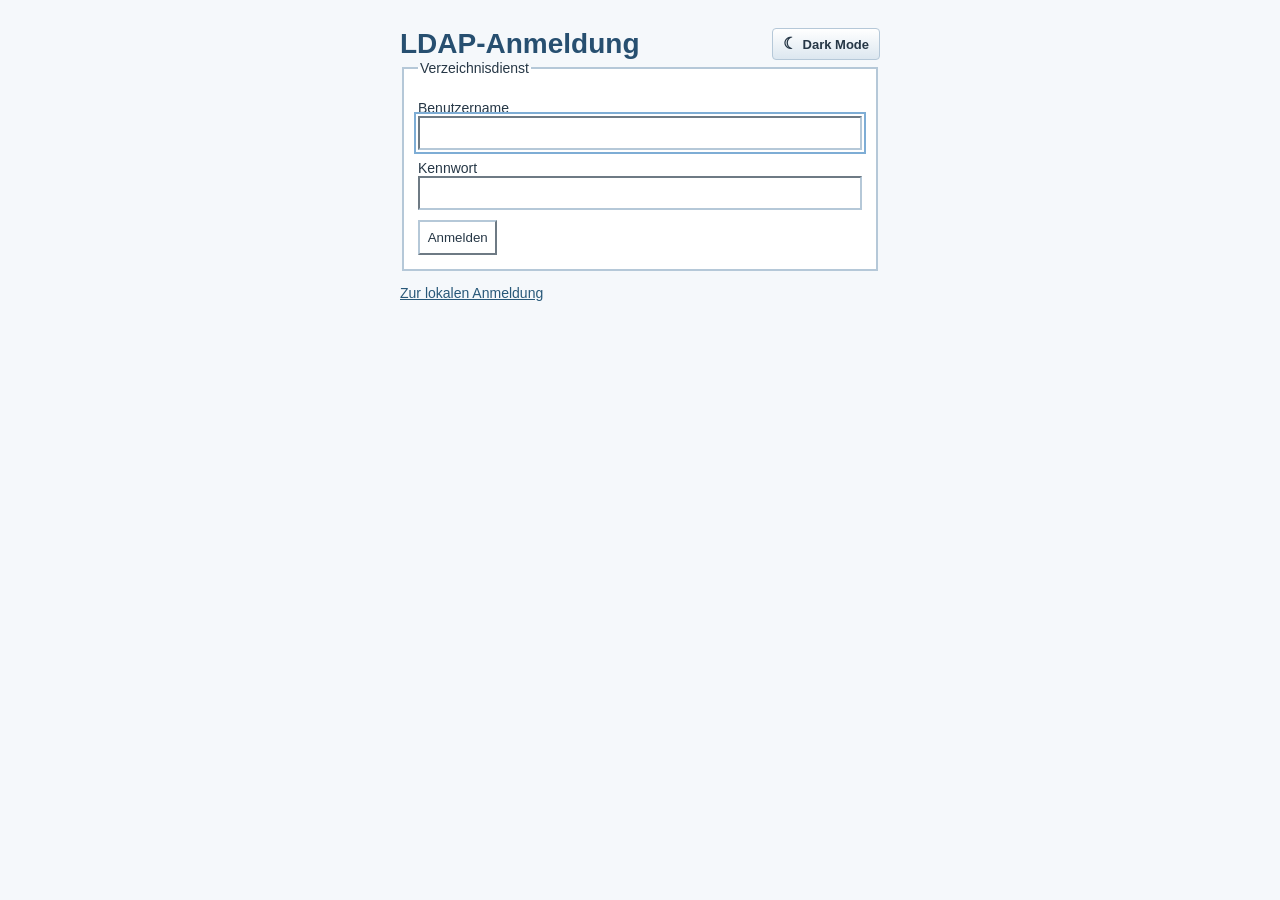
<file: ldap-login.html>
<!doctype html>
<html lang="de">
<head>
  <meta charset="utf-8">
  <meta name="viewport" content="width=device-width,initial-scale=1">
  <title>Policy-Web – LDAP-Anmeldung</title>
  <script src="resources/js/theme.js"></script>
  <style>
    :root { font:14px Arial,sans-serif; color:#263746; background:#f5f8fb }
    body { margin:0; padding:2rem }
    main { max-width:480px; margin:auto }
    fieldset { background:AliceBlue; border:2px solid steelblue; padding:1rem }
    label { display:block; margin:.7rem 0 }
    input { box-sizing:border-box; width:100%; padding:.55rem }
    input[type=submit] { width:auto }
    .pw-page-heading { display:flex; justify-content:space-between; align-items:center }
  </style>
  <link rel="stylesheet" href="resources/css/theme-static.css">
</head>
<body>
<main>
  <div class="pw-page-heading"><h1>LDAP-Anmeldung</h1><button class="pw-theme-toggle" data-policyweb-theme-toggle type="button">Dark Mode</button></div>
  <form action="backend6/ldap-login" method="post">
    <fieldset>
      <legend>Verzeichnisdienst</legend>
      <label for="ldap-user">Benutzername<input id="ldap-user" name="user" autocomplete="username" required autofocus></label>
      <label for="ldap-pass">Kennwort<input id="ldap-pass" name="pass" type="password" autocomplete="current-password" required></label>
      <input type="submit" value="Anmelden">
    </fieldset>
  </form>
  <p><a href="index.html">Zur lokalen Anmeldung</a></p>
</main>
</body>
</html>
</file>
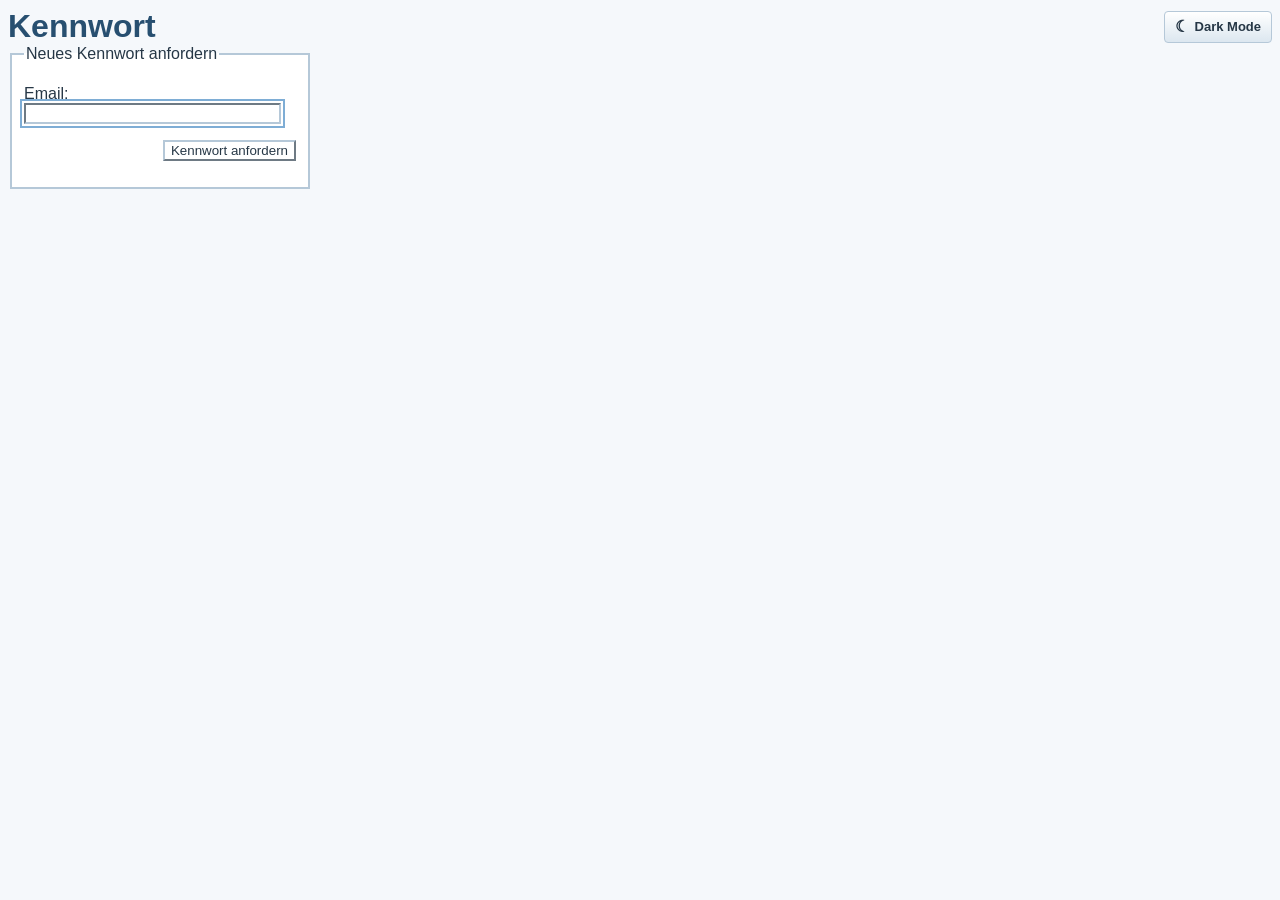
<file: passwd.html>
<!doctype html>
<html lang="de">
<head>
  <meta charset="utf-8">
  <meta name="viewport" content="width=device-width, initial-scale=1">
  <title>Policy-Web</title>
  <script src="resources/js/theme.js"></script>
  <style type="text/css">
    body {
      font-family: sans-serif;
    }

    form {
      width: 19em
    }

    fieldset {
      background-color: AliceBlue;
      border: 2px solid steelblue;
    }

    p#submit {
      text-align: right;
    }
  </style>
  <link rel="stylesheet" href="resources/css/theme-static.css">
</head>

<body onload="document.getElementById('email').focus();">
  <div class="pw-page-heading">
    <h1>Kennwort</h1>
    <button class="pw-theme-toggle" data-policyweb-theme-toggle type="button">Dark Mode</button>
  </div>
  <form action="backend6/register" method="post">
    <div>
      <fieldset>
        <legend>Neues Kennwort anfordern</legend>
        <p>
          <label for="email">Email:</label>
          <input id="email" name="email" type="text" size="30" />
        <p id="submit">
          <input type="submit" value="Kennwort anfordern" />
        </p>
      </fieldset>
    </div>
  </form>
</body>
</html>
</file>
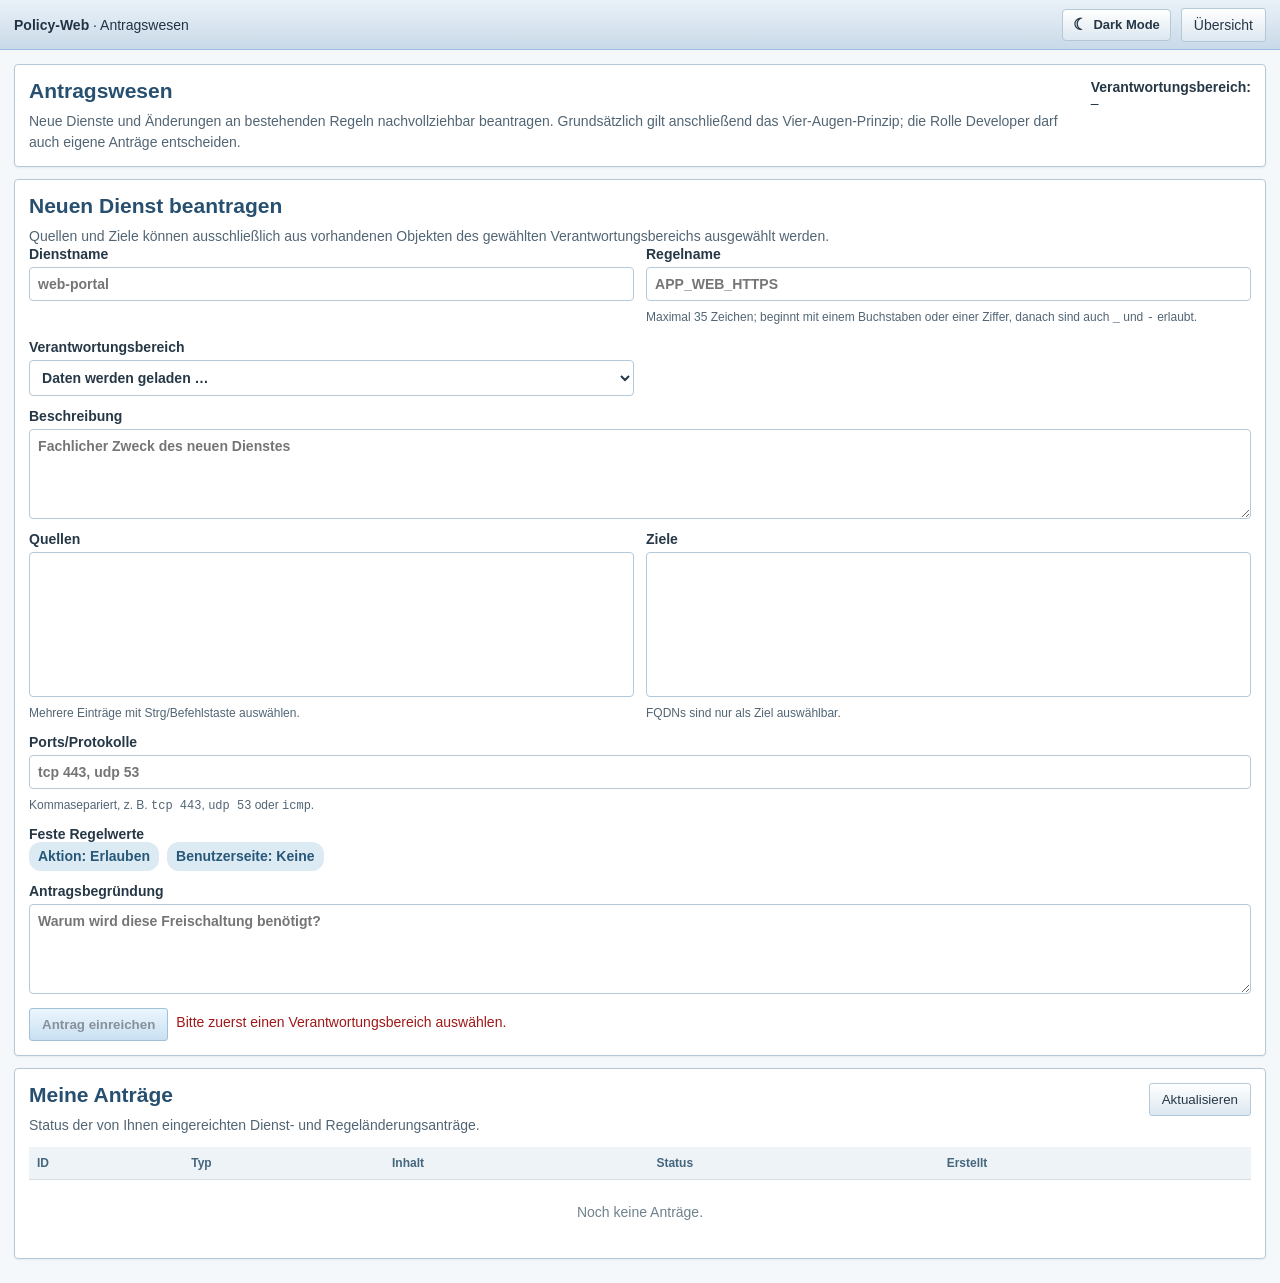
<file: requests.html>
<!doctype html>
<html lang="de">
<head>
  <meta charset="utf-8">
  <meta name="viewport" content="width=device-width,initial-scale=1">
  <title>Policy-Web Antragswesen</title>
  <script src="resources/js/theme.js"></script>
  <style>
    :root { color-scheme:light; font:14px Arial,sans-serif; background:#eef3f7; color:#293b49 }
    * { box-sizing:border-box }
    body { margin:0 }
    header { background:linear-gradient(#eaf2f8,#c9d9e8); border-bottom:1px solid #99bce8; color:#234; padding:.55rem 1rem; display:flex; justify-content:space-between; align-items:center }
    main { max-width:1400px; margin:auto; padding:14px }
    h1,h2,h3 { margin:0 0 8px }
    p { line-height:1.45 }
    .card { background:#fff; border:1px solid #b5c8d8; border-radius:4px; padding:14px; margin:0 0 12px; box-shadow:0 1px 2px rgba(45,73,94,.08) }
    .intro,.section-head { display:flex; justify-content:space-between; align-items:flex-start; gap:18px }
    .intro p,.section-head p,.field-help { margin:3px 0 0; color:#526574 }
    .form-grid { display:grid; grid-template-columns:repeat(2,minmax(230px,1fr)); gap:12px }
    .wide { grid-column:1/-1 }
    label { display:flex; flex-direction:column; gap:.35rem; font-weight:600 }
    input,select,textarea { width:100%; padding:.58rem; border:1px solid #9babb7; border-radius:4px; font:inherit }
    select[multiple] { min-height:145px }
    textarea { min-height:90px; resize:vertical }
    button,.button { border:1px solid #a9bfd3; border-radius:3px; padding:8px 12px; cursor:pointer; background:linear-gradient(#fff,#dce7f0); color:#234; text-decoration:none; white-space:nowrap }
    button.primary { border-color:#518fbd; background:linear-gradient(#dcefff,#9fc7e7); font-weight:600 }
    button:disabled { opacity:.55; cursor:not-allowed }
    .actions { display:flex; gap:8px; align-items:center; flex-wrap:wrap; margin-top:14px }
    .field-help { display:block; font-size:12px; font-weight:normal; line-height:1.4 }
    .fixed-values { display:flex; gap:8px; flex-wrap:wrap; margin:0 }
    .chip { display:inline-block; border-radius:12px; background:#dceaf4; color:#285879; padding:4px 9px; font-weight:600 }
    .table-scroll { overflow-x:auto; margin-top:12px }
    table { width:100%; border-collapse:collapse }
    th,td { border-bottom:1px solid #d4dee6; padding:9px 8px; text-align:left; vertical-align:top }
    th { background:#eef3f7; color:#45667d; font-size:12px; white-space:nowrap }
    tr:last-child td { border-bottom:0 }
    .request-id { font-family:Consolas,monospace; font-size:12px; overflow-wrap:anywhere }
    .request-details { margin-top:5px }
    .request-details summary { cursor:pointer; color:#285879 }
    .request-details pre { max-width:760px; max-height:240px; overflow:auto; white-space:pre-wrap; overflow-wrap:anywhere; background:#eef3f7; border-radius:3px; padding:8px; font:12px Consolas,monospace }
    .status { display:inline-block; border-radius:10px; background:#e6edf2; color:#39566a; padding:2px 7px; font-size:12px; font-weight:600 }
    .status.deployed,.status.completed { background:#dcefe3; color:#176b35 }
    .status.rejected,.status.failed { background:#f8dddd; color:#8b1a1a }
    .status.pending,.status.staged,.status.approved,.status.published { background:#fff0ca; color:#715516 }
    .empty { padding:24px; text-align:center; color:#70818e }
    .error { color:#a01818 }
    .success { color:#176b35 }
    #message { min-height:20px }
    @media(max-width:760px){.form-grid{grid-template-columns:1fr}.wide{grid-column:auto}.intro,.section-head{flex-direction:column}}
  </style>
  <link rel="stylesheet" href="resources/css/theme-static.css">
</head>
<body>
<header><div><strong>Policy-Web</strong> · Antragswesen</div><div class="pw-header-actions"><button class="pw-theme-toggle" data-policyweb-theme-toggle type="button">Dark Mode</button><a class="button" href="/app.html">Übersicht</a></div></header>
<main>
  <section class="card intro">
    <div><h1>Antragswesen</h1><p>Neue Dienste und Änderungen an bestehenden Regeln nachvollziehbar beantragen. Grundsätzlich gilt anschließend das Vier-Augen-Prinzip; die Rolle Developer darf auch eigene Anträge entscheiden.</p></div>
    <div><strong>Verantwortungsbereich:</strong> <span id="active-owner">–</span></div>
  </section>

  <section class="card" aria-labelledby="new-service-title">
    <div class="section-head"><div><h2 id="new-service-title">Neuen Dienst beantragen</h2><p>Quellen und Ziele können ausschließlich aus vorhandenen Objekten des gewählten Verantwortungsbereichs ausgewählt werden.</p></div></div>
    <form id="service-request-form" autocomplete="off">
      <div class="form-grid">
        <label>Dienstname<input id="service-name" name="name" required maxlength="128" pattern="[A-Za-z0-9][A-Za-z0-9_.:-]*" placeholder="web-portal"></label>
        <label>Regelname<input id="service-rule-name" name="policy_name" required maxlength="35" pattern="[A-Za-z0-9][A-Za-z0-9_-]{0,34}" title="Maximal 35 Zeichen; beginnt mit einem Buchstaben oder einer Ziffer, danach sind auch Unterstrich und Bindestrich erlaubt" placeholder="APP_WEB_HTTPS"><span class="field-help">Maximal 35 Zeichen; beginnt mit einem Buchstaben oder einer Ziffer, danach sind auch <code>_</code> und <code>-</code> erlaubt.</span></label>
        <label>Verantwortungsbereich<select id="service-owner" name="owner" required><option value="">Daten werden geladen …</option></select></label>
        <label class="wide">Beschreibung<textarea id="service-description" name="description" maxlength="2000" required placeholder="Fachlicher Zweck des neuen Dienstes"></textarea></label>
        <label>Quellen<select id="service-sources" name="sources" multiple required aria-describedby="source-help"></select><span id="source-help" class="field-help">Mehrere Einträge mit Strg/Befehlstaste auswählen.</span></label>
        <label>Ziele<select id="service-destinations" name="destinations" multiple required aria-describedby="destination-help"></select><span id="destination-help" class="field-help">FQDNs sind nur als Ziel auswählbar.</span></label>
        <label class="wide">Ports/Protokolle<input id="service-protocols" name="protocols" required maxlength="1000" placeholder="tcp 443, udp 53"><span class="field-help">Kommasepariert, z. B. <code>tcp 443</code>, <code>udp 53</code> oder <code>icmp</code>.</span></label>
        <div class="wide"><strong>Feste Regelwerte</strong><p class="fixed-values"><span class="chip">Aktion: Erlauben</span><span class="chip">Benutzerseite: Keine</span></p></div>
        <label class="wide">Antragsbegründung<textarea id="request-reason" name="reason" required maxlength="2000" placeholder="Warum wird diese Freischaltung benötigt?"></textarea></label>
      </div>
      <div class="actions"><button id="submit-service-request" class="primary" type="submit" disabled>Antrag einreichen</button><div id="message" role="status" aria-live="polite"></div></div>
    </form>
  </section>

  <section class="card" aria-labelledby="my-requests-title">
    <div class="section-head"><div><h2 id="my-requests-title">Meine Anträge</h2><p>Status der von Ihnen eingereichten Dienst- und Regeländerungsanträge.</p></div><button id="refresh-requests" type="button">Aktualisieren</button></div>
    <div class="table-scroll"><table><thead><tr><th>ID</th><th>Typ</th><th>Inhalt</th><th>Status</th><th>Erstellt</th></tr></thead><tbody id="request-list"><tr><td colspan="5" class="empty">Anträge werden geladen …</td></tr></tbody></table></div>
  </section>
</main>
<script>
'use strict';
const $=(selector,root=document)=>root.querySelector(selector);
const embedded=new URLSearchParams(location.search).has('embedded');
if(embedded){$('header').style.display='none';$('main').style.maxWidth='none';}

let currentOwner='',baseVersion='',contextReady=false,loadGeneration=0;
const form=$('#service-request-form'),submitButton=$('#submit-service-request');

function parentOwner(){
  try{
    if(window.parent!==window&&window.parent.appstate&&typeof window.parent.appstate.getOwner==='function')return window.parent.appstate.getOwner()||'';
  }catch(error){}
  return new URLSearchParams(location.search).get('active_owner')||'';
}

async function request(path,options={}){
  const headers={Accept:'application/json',...(options.headers||{})};
  const response=await fetch('backend6/'+path,{...options,cache:'no-store',credentials:'same-origin',headers});
  let data;
  try{data=await response.json()}catch(error){throw new Error(`Ungültige Serverantwort (HTTP ${response.status})`)}
  if(!response.ok||data.success===false){const failure=new Error(data.msg||data.message||`HTTP ${response.status}`);failure.status=response.status;failure.data=data;throw failure}
  return data;
}

function setMessage(text,isError=false){const node=$('#message');node.textContent=text||'';node.className=isError?'error':'success'}
function asArray(value){return Array.isArray(value)?value:[]}
function textValue(item,keys){if(typeof item==='string')return item;if(!item||typeof item!=='object')return '';for(const key of keys){if(item[key]!==undefined&&item[key]!==null)return String(item[key])}return ''}
function uniqueItems(items){const seen=new Set();return items.filter(item=>{if(!item.value||seen.has(item.value))return false;seen.add(item.value);return true})}

function referenceItems(data,kind){
  const specific=kind==='source'?(data.source_refs||data.sources):(data.destination_refs||data.destinations);
  const combined=[];
  const add=(items,prefix='')=>asArray(items).forEach(item=>{
    let value=textValue(item,['reference','ref','value','id','name']).trim();
    if(value&&prefix&&!value.includes(':'))value=prefix+':'+value;
    if(!/^(network|host|fqdn):/.test(value))return;
    if(kind==='source'&&value.startsWith('fqdn:'))return;
    const label=textValue(item,['label','display_name','description']).trim();
    combined.push({value,label:label?`${value} · ${label}`:value});
  });
  if(Array.isArray(specific))add(specific);
  else{
    add(data.object_refs||data.object_references||data.references||data.objects);
    add(data.networks,'network');add(data.hosts,'host');
    if(kind==='destination')add(data.fqdns,'fqdn');
  }
  return uniqueItems(combined).sort((a,b)=>a.label.localeCompare(b.label,'de'));
}

function simpleItems(items,keys,prefix=''){
  return uniqueItems(asArray(items).map(item=>{
    let value=textValue(item,keys).trim();
    if(value&&prefix&&!value.startsWith(prefix))value=prefix+value;
    const label=textValue(item,['label','display_name','description']).trim();
    return {value,label:label?`${value} · ${label}`:value};
  })).sort((a,b)=>a.label.localeCompare(b.label,'de'));
}

function fillSelect(select,items,{blankLabel='',selected='',multiple=false}={}){
  const fragment=document.createDocumentFragment();
  if(blankLabel&&!multiple){const option=document.createElement('option');option.value='';option.textContent=blankLabel;fragment.append(option)}
  for(const item of items){const option=document.createElement('option');option.value=item.value;option.textContent=item.label;option.selected=item.value===selected;fragment.append(option)}
  select.replaceChildren(fragment);
}

function applyContext(data){
  baseVersion=String(data.base_version||data.current_version||data.published_version||'');
  if(data.current!==true)throw new Error('Anträge sind nur für den aktuellen Policy-Stand möglich.');
  const owners=simpleItems(data.owners||data.accessible_owners,['name','value','id']);
  fillSelect($('#service-owner'),owners,{blankLabel:'Verantwortungsbereich wählen',selected:currentOwner});
  fillSelect($('#service-sources'),referenceItems(data,'source'),{multiple:true});
  fillSelect($('#service-destinations'),referenceItems(data,'destination'),{multiple:true});
  contextReady=Boolean(baseVersion&&owners.length&&$('#service-sources').options.length&&$('#service-destinations').options.length);
  submitButton.disabled=!contextReady;
  if(!contextReady)throw new Error('Die Antragsdaten sind unvollständig: Basisversion, Verantwortungsbereich oder vorhandene Objekte fehlen.')
}

function selectedValues(select){return [...select.selectedOptions].map(option=>option.value)}
function splitProtocols(value){return value.split(',').map(item=>item.trim()).filter(Boolean)}

function requestTypeLabel(record){
  const type=record.request_type||record.type||record.kind||'';
  return type==='new_service'||type==='service'?'Neuer Dienst':type==='rule_change'?'Regeländerung':type||'Antrag';
}

function requestSummary(record){
  const payload=record.payload&&typeof record.payload==='object'?record.payload:{};
  const service=record.new_service||record.service_request||record.service||payload.service||{};
  const change=record.rule_change||payload;
  if(record.summary)return String(record.summary);
  if((record.request_type||record.type)==='rule_change')return [change.service,change.operation,change.field,change.value||asArray(change.values).join(', ')].filter(Boolean).join(' · ');
  return textValue(service,['name'])||textValue(record,['service_name','name'])||'Neuer Dienst';
}

function requestDocument(record){
  const copy={...record};
  delete copy.approval;delete copy.approval_hash;delete copy.plan_hash;
  try{return JSON.stringify(copy,null,2)}catch(error){return 'Details konnten nicht dargestellt werden.'}
}

function appendCell(row,text,className=''){const cell=document.createElement('td');cell.textContent=text;if(className)cell.className=className;row.append(cell);return cell}
function renderRequests(data){
  const records=asArray(data.records||data.items||data.requests);
  const body=$('#request-list');body.replaceChildren();
  if(!records.length){const row=document.createElement('tr');const cell=appendCell(row,'Noch keine Anträge.','empty');cell.colSpan=5;body.append(row);return}
  for(const record of records){
    const row=document.createElement('tr');
    appendCell(row,String(record.request_id||record.id||'–'),'request-id');
    appendCell(row,requestTypeLabel(record));
    const content=appendCell(row,requestSummary(record));
    const details=document.createElement('details');details.className='request-details';
    const summary=document.createElement('summary');summary.textContent='Details anzeigen';
    const pre=document.createElement('pre');pre.textContent=requestDocument(record);
    details.append(summary,pre);content.append(details);
    const status=String(record.status||'pending').toLowerCase();
    const statusCell=document.createElement('td');const badge=document.createElement('span');badge.className='status '+status;badge.textContent=status;statusCell.append(badge);row.append(statusCell);
    const created=record.created_at||record.submitted_at||'';let renderedDate=String(created||'–');if(created){const date=new Date(created);if(!Number.isNaN(date.getTime()))renderedDate=date.toLocaleString('de-DE')}
    appendCell(row,renderedDate);body.append(row);
  }
}

async function loadPage(){
  const generation=++loadGeneration;currentOwner=parentOwner();$('#active-owner').textContent=currentOwner||'–';contextReady=false;submitButton.disabled=true;setMessage('');
  if(!currentOwner){setMessage('Bitte zuerst einen Verantwortungsbereich auswählen.',true);renderRequests({records:[]});return}
  try{
    const query='?active_owner='+encodeURIComponent(currentOwner);
    const [context,requests]=await Promise.all([request('requests/context'+query),request('requests'+query)]);
    if(generation!==loadGeneration)return;
    applyContext(context);renderRequests(requests);
  }catch(error){if(generation!==loadGeneration)return;setMessage(error.message,true);renderRequests({records:[]})}
}

form.addEventListener('submit',async event=>{
  event.preventDefault();setMessage('');
  if(!contextReady||!form.reportValidity())return;
  const sources=selectedValues($('#service-sources')),destinations=selectedValues($('#service-destinations')),protocols=splitProtocols($('#service-protocols').value);
  if(!sources.length||!destinations.length||!protocols.length){setMessage('Mindestens eine Quelle, ein Ziel und ein Port/Protokoll sind erforderlich.',true);return}
  const owner=$('#service-owner').value,reason=$('#request-reason').value.trim();
  const rule={policy_name:$('#service-rule-name').value.trim(),action:'permit',has_user:'none',sources,destinations,protocols,owner};
  const payload={request_type:'new_service',active_owner:currentOwner,base_version:baseVersion,reason,new_service:{name:$('#service-name').value.trim(),description:$('#service-description').value.trim(),owners:[owner],rules:[rule]}};
  submitButton.disabled=true;submitButton.textContent='Antrag wird gespeichert …';
  try{
    const result=await request('requests',{method:'POST',headers:{'Content-Type':'application/json'},body:JSON.stringify(payload)});
    const id=result.request_id||result.id||'';form.reset();await loadPage();setMessage(`Antrag${id?' '+id:''} wurde gespeichert.`);
  }catch(error){setMessage(error.message,true)}finally{submitButton.textContent='Antrag einreichen';submitButton.disabled=!contextReady}
});

$('#refresh-requests').addEventListener('click',loadPage);
try{
  if(window.parent!==window&&window.parent.appstate&&typeof window.parent.appstate.addListener==='function')window.parent.appstate.addListener('ownerChanged',loadPage);
}catch(error){}
loadPage();
</script>
</body>
</html>
</file>
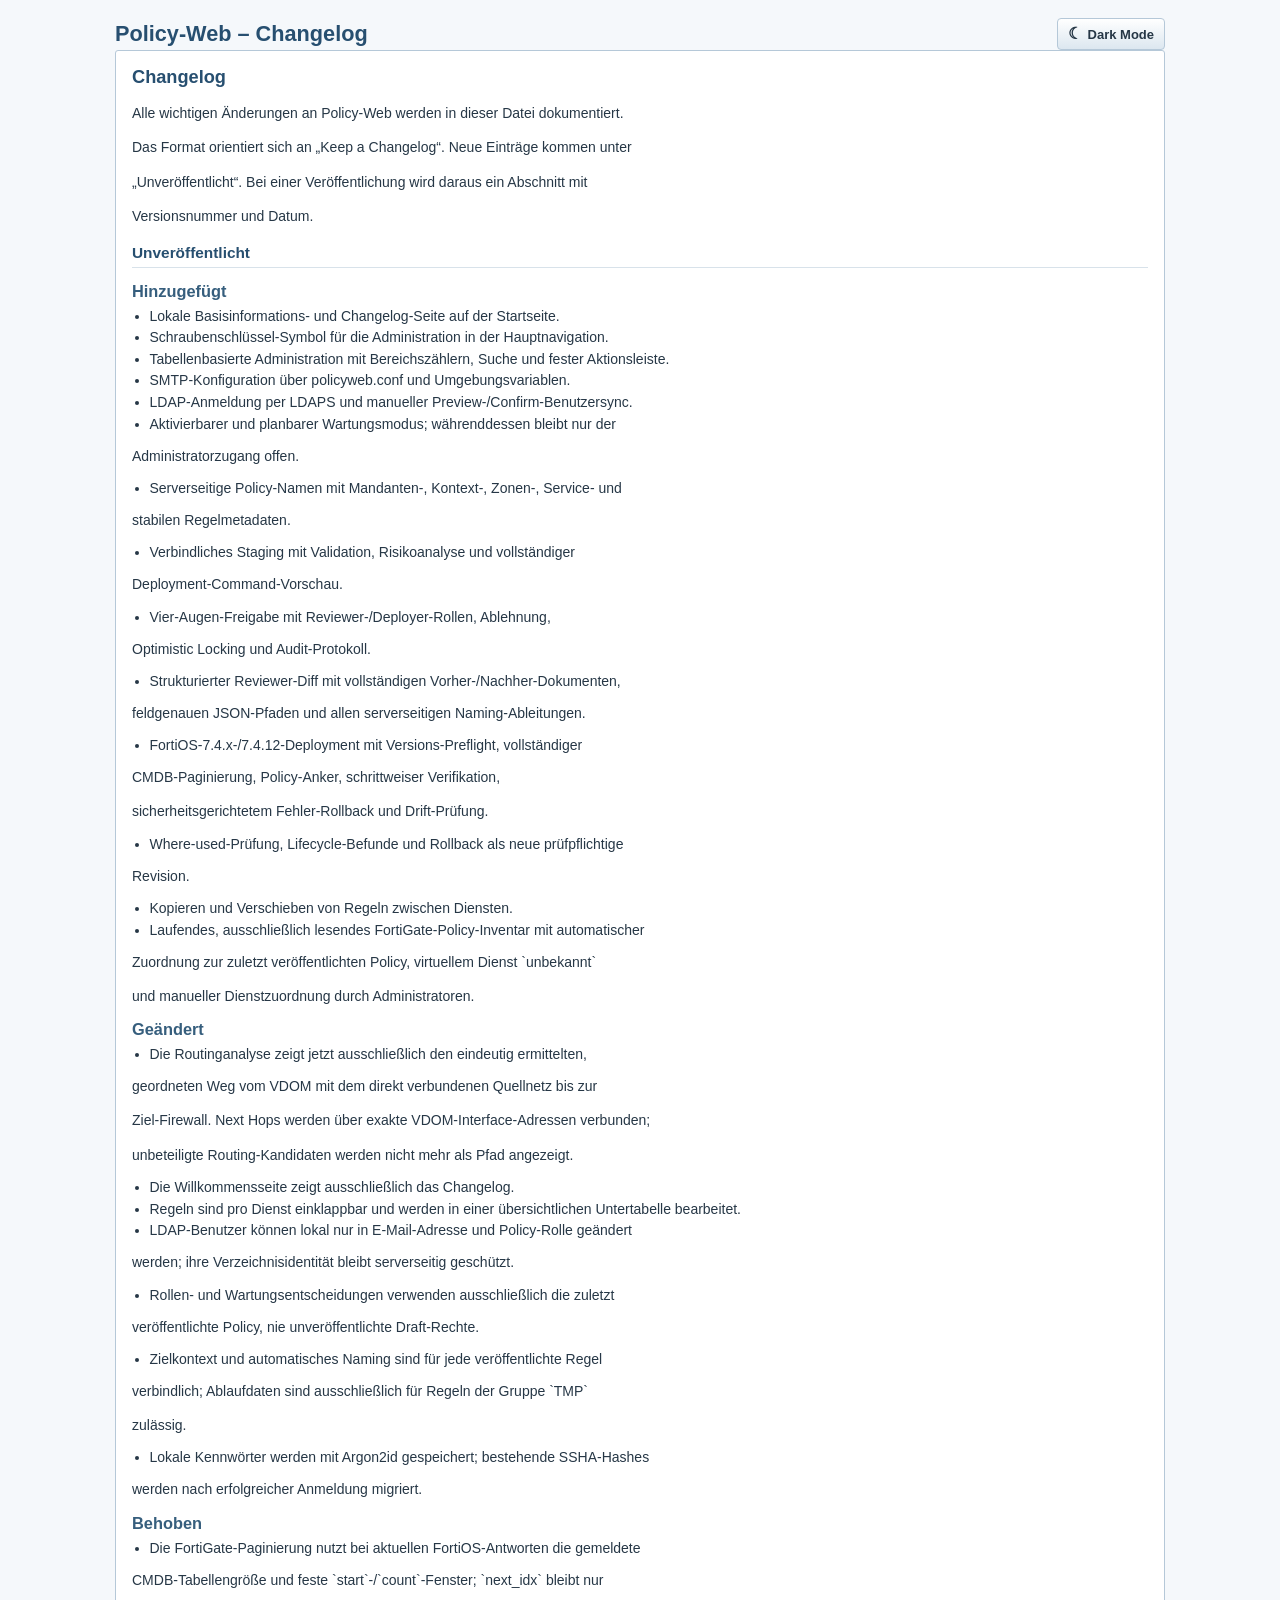
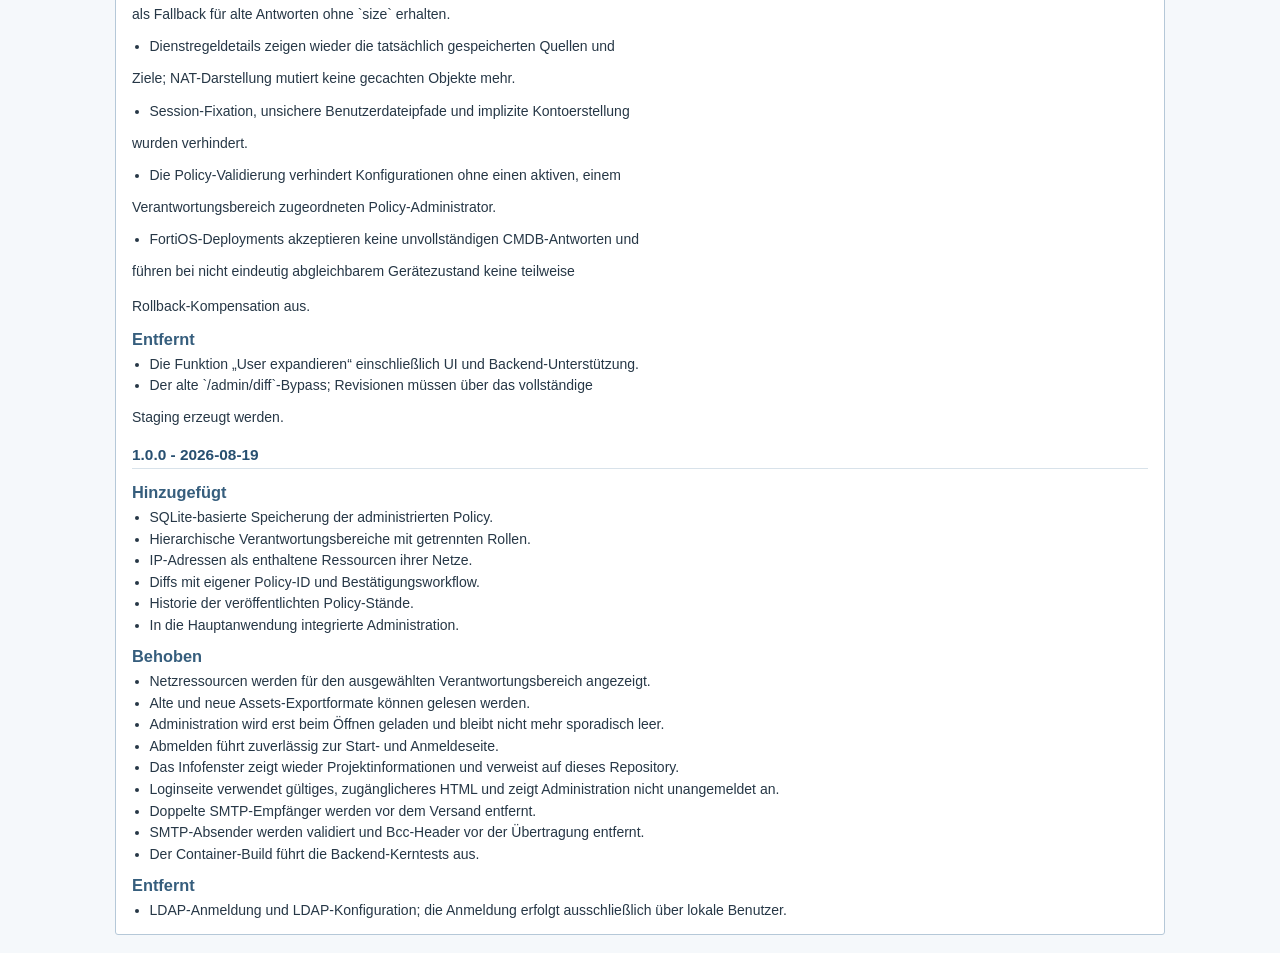
<file: start.html>
<!doctype html>
<html lang="de">
<head>
  <meta charset="utf-8">
  <meta name="viewport" content="width=device-width, initial-scale=1">
  <title>Policy-Web – Informationen</title>
  <script src="resources/js/theme.js"></script>
  <style>
    :root { font: 14px Arial, sans-serif; color: #263746; background: #f5f8fb; }
    * { box-sizing: border-box; }
    body { margin: 0; padding: 18px; }
    main { max-width: 1050px; margin: auto; }
    h1, h2 { color: #274f70; }
    h1 { margin-top: 0; font-size: 1.55rem; }
    h2 { font-size: 1.1rem; margin-top: 0; }
    .grid { display: grid; grid-template-columns: repeat(auto-fit, minmax(250px, 1fr)); gap: 14px; }
    .card { background: white; border: 1px solid #b5c8d8; border-radius: 3px; padding: 16px; }
    .changelog { grid-column: 1 / -1; }
    .changelog h1 { font-size: 1.3rem; margin-top: 0; }
    .changelog h2 { margin: 1.3rem 0 .4rem; border-bottom: 1px solid #d8e2ea; padding-bottom: .3rem; }
    .changelog h3 { margin: 1rem 0 .25rem; color: #365e7d; }
    .changelog p { line-height: 1.45; }
    ul { margin: .5rem 0 0; padding-left: 1.25rem; }
    li + li { margin-top: .4rem; }
    .version { color: #526574; font-size: .9rem; }
  </style>
  <link rel="stylesheet" href="resources/css/theme-static.css">
</head>
<body>
<main>
  <div class="pw-page-heading">
    <h1>Policy-Web – Changelog</h1>
    <button class="pw-theme-toggle" data-policyweb-theme-toggle type="button">Dark Mode</button>
  </div>
  <div class="grid">
    <section class="card changelog">
      <div id="changelog"><p class="version">Changelog wird geladen …</p></div>
    </section>
  </div>
</main>
<script>
  const themeToggle = document.querySelector('[data-policyweb-theme-toggle]');
  if (window.self !== window.top) themeToggle.hidden = true;

  const escapeHTML = text => text.replace(/[&<>"']/g, char => ({
    '&': '&amp;', '<': '&lt;', '>': '&gt;', '"': '&quot;', "'": '&#39;'
  })[char]);

  function renderMarkdown(markdown) {
    const lines = markdown.replace(/\r/g, '').split('\n');
    let html = '', inList = false;
    const closeList = () => { if (inList) { html += '</ul>'; inList = false; } };
    for (const rawLine of lines) {
      const line = escapeHTML(rawLine.trim());
      const heading = /^(#{1,3})\s+(.+)$/.exec(line);
      const item = /^[-*]\s+(.+)$/.exec(line);
      if (heading) {
        closeList();
        const level = heading[1].length;
        html += `<h${level}>${heading[2]}</h${level}>`;
      } else if (item) {
        if (!inList) { html += '<ul>'; inList = true; }
        html += `<li>${item[1]}</li>`;
      } else if (line) {
        closeList();
        html += `<p>${line}</p>`;
      } else {
        closeList();
      }
    }
    closeList();
    return html;
  }

  fetch('CHANGELOG.md', { cache: 'no-store' })
    .then(response => {
      if (!response.ok) throw new Error(`HTTP ${response.status}`);
      return response.text();
    })
    .then(markdown => document.getElementById('changelog').innerHTML = renderMarkdown(markdown))
    .catch(error => document.getElementById('changelog').innerHTML =
      `<h2>Changelog</h2><p class="version">Konnte nicht geladen werden: ${escapeHTML(error.message)}</p>`);
</script>
</body>
</html>
</file>
<file: resources/css/theme-static.css>
:root {
  color-scheme: light;
  --pw-page-bg: #f5f8fb;
  --pw-surface: #ffffff;
  --pw-surface-alt: #eef3f7;
  --pw-surface-hover: #f7fafc;
  --pw-text: #263746;
  --pw-muted: #526574;
  --pw-heading: #274f70;
  --pw-border: #b5c8d8;
  --pw-border-strong: #7eadd5;
  --pw-accent: #285879;
  --pw-button-top: #ffffff;
  --pw-button-bottom: #dce7f0;
  --pw-input-bg: #ffffff;
  --pw-danger: #8b1a1a;
  --pw-success: #176b35;
  --pw-shadow: rgba(45, 73, 94, .12);
}

:root[data-theme="dark"] {
  color-scheme: dark;
  --pw-page-bg: #0f151b;
  --pw-surface: #18222c;
  --pw-surface-alt: #202d38;
  --pw-surface-hover: #243441;
  --pw-text: #dbe7f0;
  --pw-muted: #a8bac8;
  --pw-heading: #8fc5ec;
  --pw-border: #3e5668;
  --pw-border-strong: #5d8db2;
  --pw-accent: #86bee7;
  --pw-button-top: #304353;
  --pw-button-bottom: #22313d;
  --pw-input-bg: #111a22;
  --pw-danger: #ffaaa3;
  --pw-success: #8bd3a4;
  --pw-shadow: rgba(0, 0, 0, .38);
}

html,
body {
  background-color: var(--pw-page-bg);
  color: var(--pw-text);
}

a { color: var(--pw-accent); }
h1, h2, h3, h4 { color: var(--pw-heading); }
small, .small, .version { color: var(--pw-muted); }

input:not([type="checkbox"]):not([type="radio"]),
select,
textarea {
  background: var(--pw-input-bg);
  border-color: var(--pw-border);
  color: var(--pw-text);
}

input:not([type="checkbox"]):not([type="radio"]):disabled,
select:disabled,
textarea:disabled {
  background: var(--pw-surface-alt);
  color: var(--pw-muted);
}

input[type="checkbox"],
input[type="radio"] {
  accent-color: var(--pw-accent);
  block-size: 16px;
  box-sizing: border-box;
  cursor: pointer;
  flex: 0 0 16px;
  inline-size: 16px;
  margin: 0;
  min-width: 16px;
  padding: 0;
  vertical-align: middle;
}

input[type="checkbox"]:disabled,
input[type="radio"]:disabled {
  cursor: not-allowed;
}

.read-all-toggle { cursor: pointer; }

button,
.button,
input[type="button"],
input[type="submit"] {
  background: linear-gradient(var(--pw-button-top), var(--pw-button-bottom));
  border-color: var(--pw-border);
  color: var(--pw-text);
}

button:hover,
.button:hover,
input[type="button"]:hover,
input[type="submit"]:hover {
  background: linear-gradient(var(--pw-button-top), var(--pw-button-bottom));
  border-color: var(--pw-border-strong);
  filter: brightness(1.08);
}

:focus-visible {
  outline: 2px solid var(--pw-border-strong);
  outline-offset: 2px;
}

fieldset,
.card,
section,
.data-table,
.data-table td {
  background-color: var(--pw-surface);
  border-color: var(--pw-border);
  color: var(--pw-text);
}

.pw-theme-toggle {
  align-items: center;
  background: linear-gradient(var(--pw-button-top), var(--pw-button-bottom));
  border: 1px solid var(--pw-border);
  border-radius: 4px;
  color: var(--pw-text);
  cursor: pointer;
  display: inline-flex;
  font: 600 13px Arial, sans-serif;
  gap: 6px;
  min-height: 32px;
  padding: 6px 10px;
  white-space: nowrap;
}

.pw-theme-toggle::before {
  content: "\263e";
  font-size: 16px;
  line-height: 1;
}

.pw-theme-toggle[data-theme-current="dark"]::before { content: "\2600"; }

.pw-page-heading,
.pw-header-actions {
  align-items: center;
  display: flex;
  gap: 10px;
  justify-content: space-between;
}

.pw-page-heading h1,
.pw-page-heading h2 { margin: 0; }

.pw-standalone {
  margin: 0 auto;
  max-width: 50rem;
  padding: 24px;
}

.pw-standalone > p { line-height: 1.5; }

:root[data-theme="dark"] header {
  background: linear-gradient(#263746, #18242e);
  border-color: var(--pw-border-strong);
  color: var(--pw-text);
}

:root[data-theme="dark"] nav {
  background: var(--pw-page-bg);
  border-color: var(--pw-border-strong);
}

:root[data-theme="dark"] nav button.active {
  background: var(--pw-surface);
  border-color: var(--pw-border-strong);
  border-bottom-color: var(--pw-surface);
}

:root[data-theme="dark"] .count,
:root[data-theme="dark"] .rule-count {
  background: #31536b;
  color: #f4f9fc;
}

:root[data-theme="dark"] .section-head,
:root[data-theme="dark"] .data-table th,
:root[data-theme="dark"] .data-table td,
:root[data-theme="dark"] .nested-table th,
:root[data-theme="dark"] .nested-table td,
:root[data-theme="dark"] .main-actions,
:root[data-theme="dark"] details,
:root[data-theme="dark"] .rules-details summary {
  border-color: var(--pw-border);
}

:root[data-theme="dark"] .data-table th,
:root[data-theme="dark"] .nested-table th,
:root[data-theme="dark"] .rules-details summary {
  background: var(--pw-surface-alt);
  color: var(--pw-text);
}

:root[data-theme="dark"] .data-table td,
:root[data-theme="dark"] .nested-table td,
:root[data-theme="dark"] .main-actions {
  background: var(--pw-surface);
}

:root[data-theme="dark"] .data-table tbody tr:hover > td {
  background: var(--pw-surface-hover);
}

:root[data-theme="dark"] .read-owners-cell.read-all-active input {
  background: var(--pw-surface-alt);
  color: var(--pw-muted);
}

:root[data-theme="dark"] button.primary {
  background: linear-gradient(#315f80, #244761);
  border-color: #6ca6cf;
  color: #f3f8fc;
}

:root[data-theme="dark"] button.danger,
:root[data-theme="dark"] .danger {
  color: var(--pw-danger);
}

:root[data-theme="dark"] select.invalid-owner {
  background: #32261b;
  border-color: #c18b55;
}

:root[data-theme="dark"] .section-head h2,
:root[data-theme="dark"] .section-head p,
:root[data-theme="dark"] .rule-help,
:root[data-theme="dark"] .empty,
:root[data-theme="dark"] .table-empty,
:root[data-theme="dark"] .changelog h3 {
  color: var(--pw-muted);
}

:root[data-theme="dark"] .section-head h2,
:root[data-theme="dark"] .changelog h3 {
  color: var(--pw-heading);
}

:root[data-theme="dark"] .changelog h2 {
  border-color: var(--pw-border);
}

:root[data-theme="dark"] .error { color: var(--pw-danger); }
:root[data-theme="dark"] .success { color: var(--pw-success); }

:root[data-theme="dark"] iframe {
  background: var(--pw-page-bg);
  border-color: var(--pw-border);
}

@media (max-width: 560px) {
  .pw-page-heading { align-items: flex-start; }
  .pw-theme-toggle { min-height: 36px; }
}
</file>
